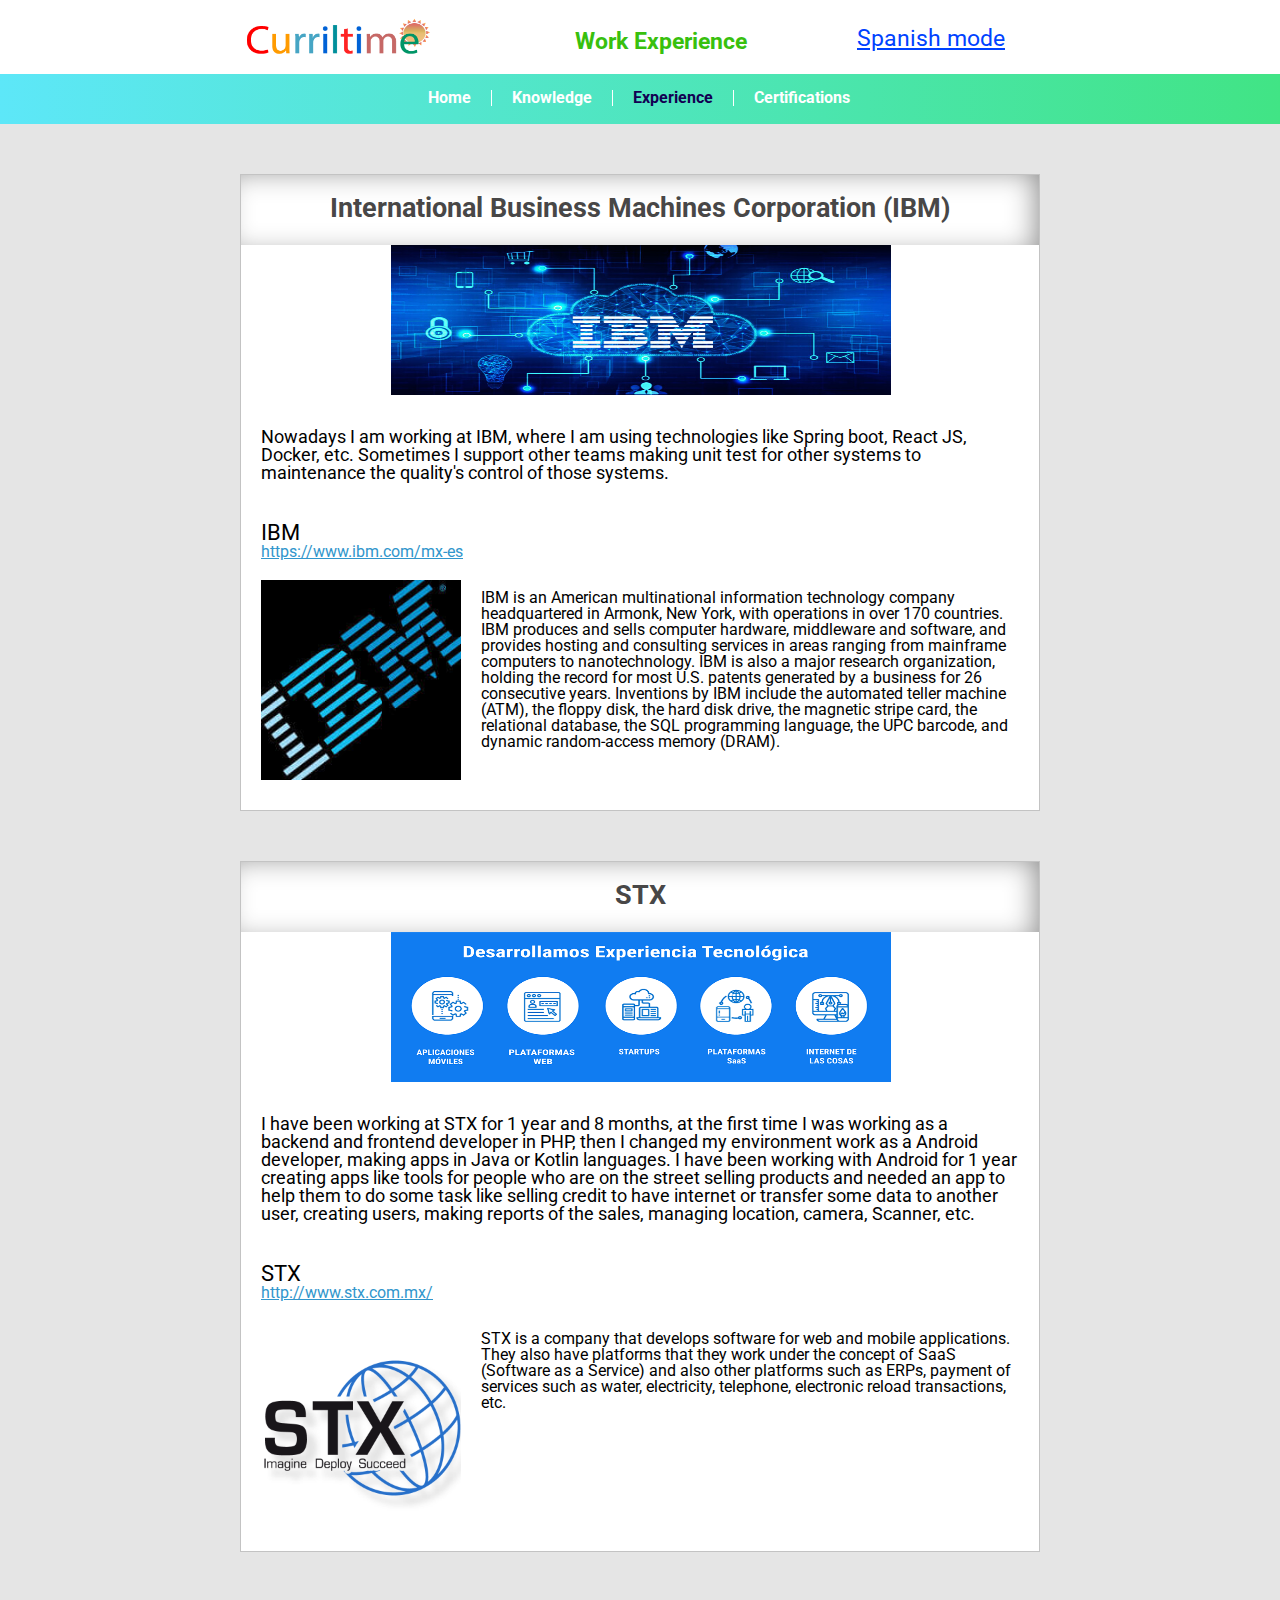
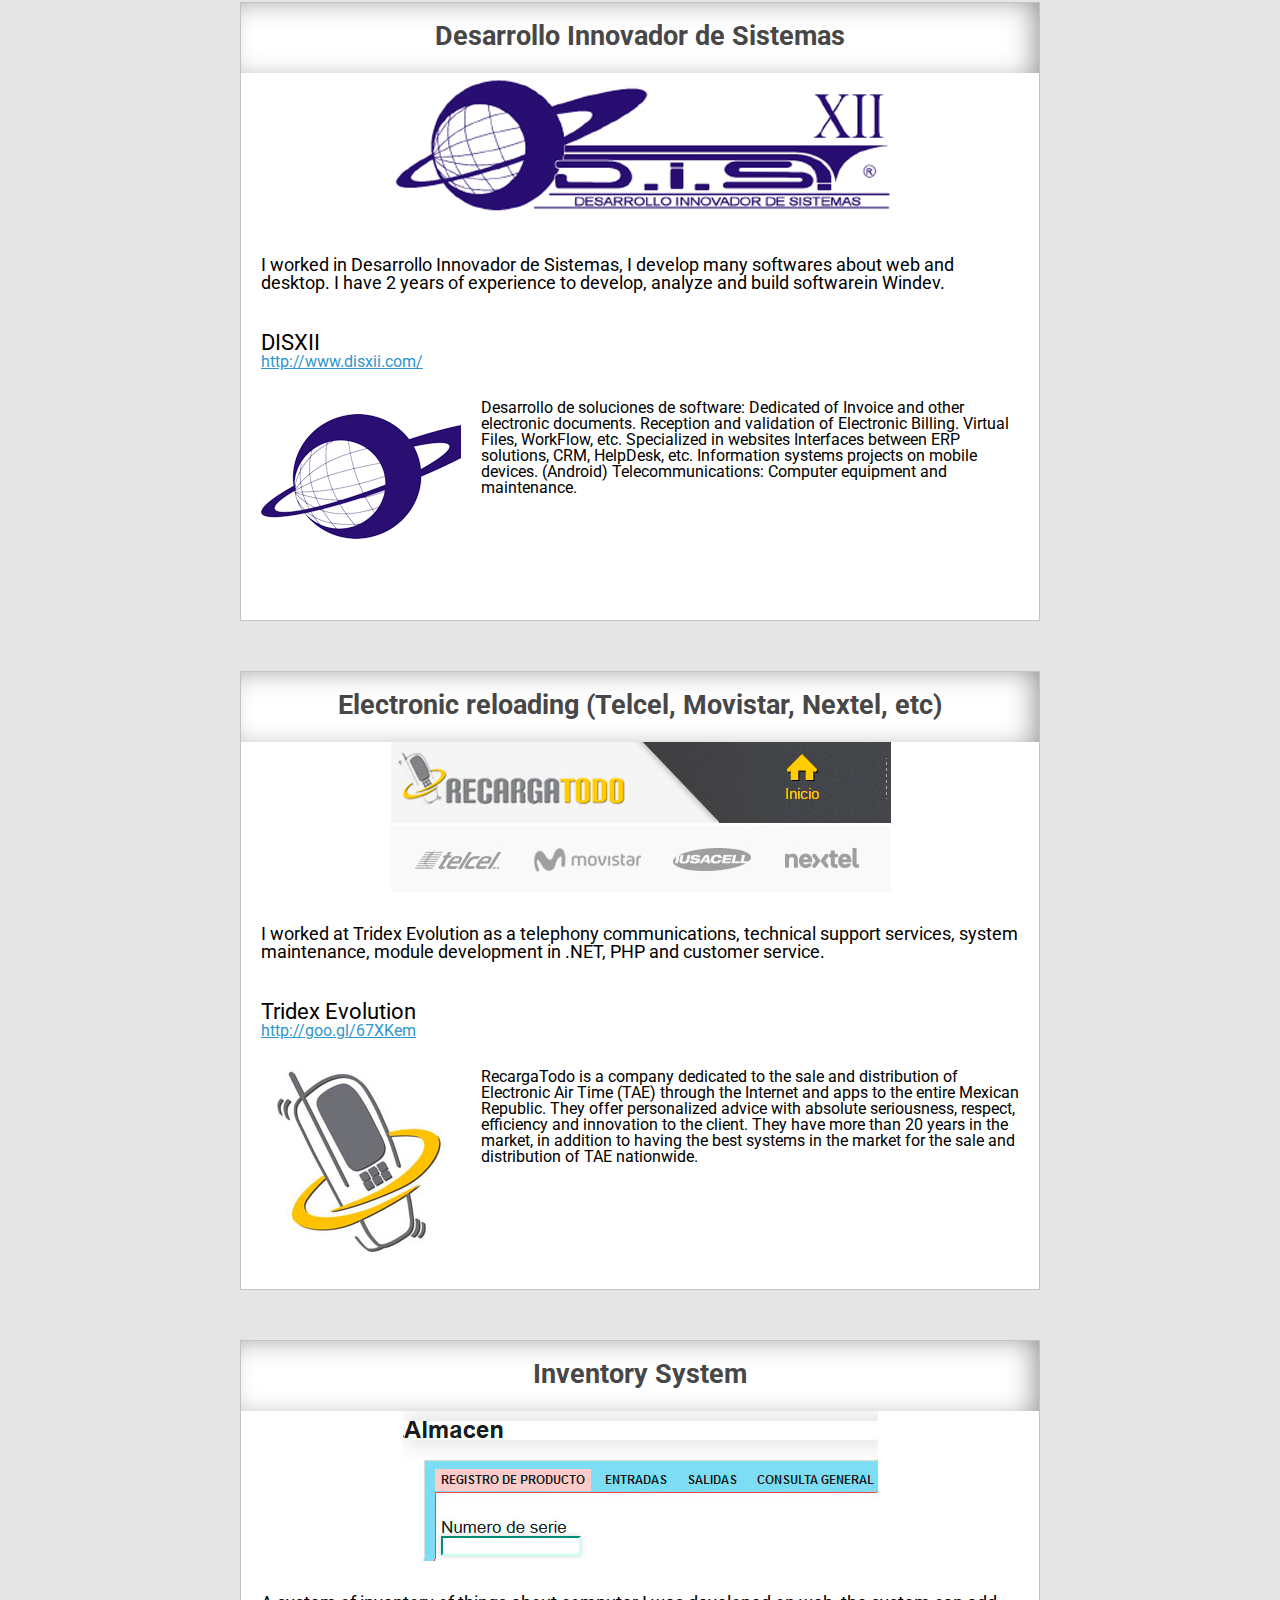
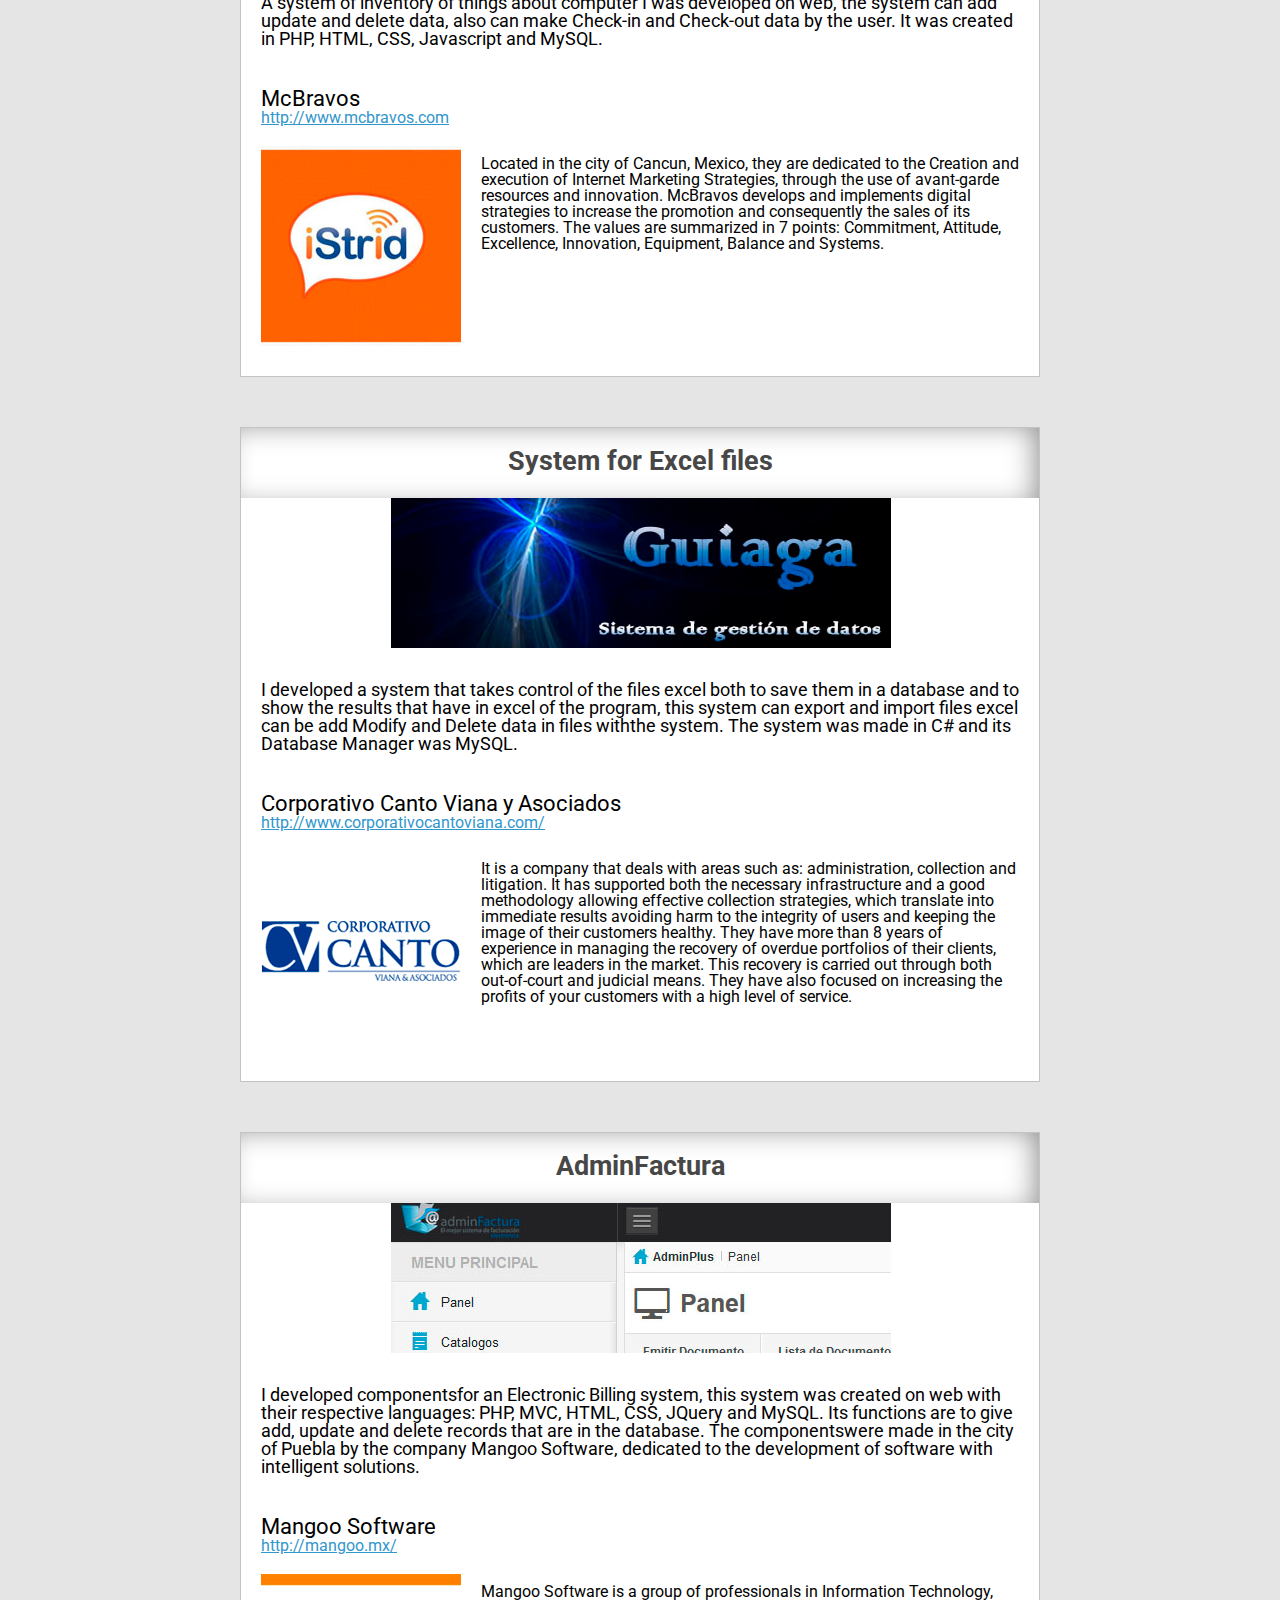
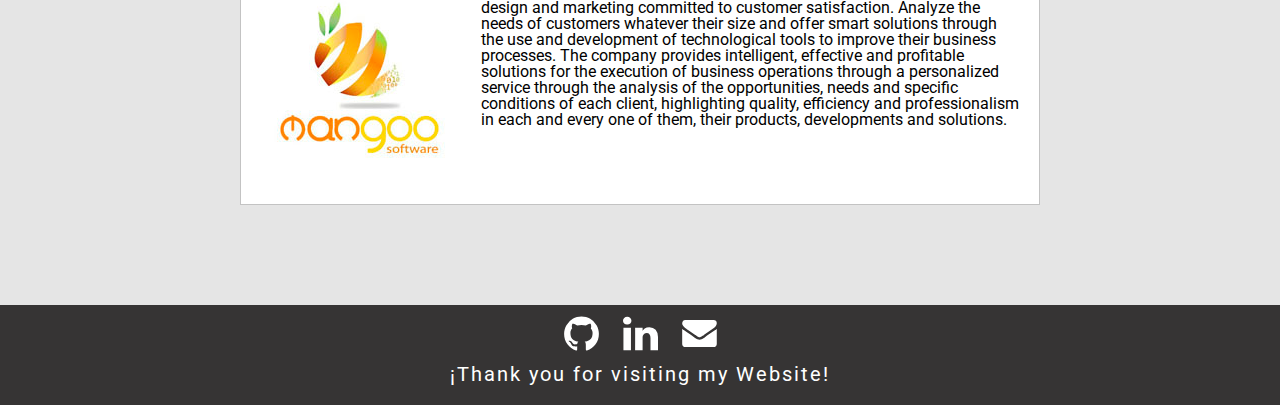
<file: experiencia/index.html>
<!doctype html>
<html>
<head>
<meta charset="utf-8">
<title>Experiencia Laboral</title>
<link rel="stylesheet" href="css/estilo.css" media="screen and (max-width:6400px) and (min-width:830px)"/>
<link rel="stylesheet" href="css/tablet.css" media="screen and (max-width:830px) and (min-width:620px)"/>
<link rel="stylesheet" href="css/movil.css" media="screen and (max-width:620px) and (min-width:1px)" />
<script type="text/javascript" src="../js/funciones.js"></script>
<link href="https://fonts.googleapis.com/css?family=Roboto" rel="stylesheet">

<script src="js/jquery.min.js"></script>
<script src="js/skel.min.js"></script>
<script src="js/skel-layers.min.js"></script>
<script src="js/init.js"></script>
<script src="js/funciones.js"></script>

<!-- Global site tag (gtag.js) - Google Analytics -->
<script async src="https://www.googletagmanager.com/gtag/js?id=UA-141598500-1"></script>
<script>
  window.dataLayer = window.dataLayer || [];
  function gtag(){dataLayer.push(arguments);}
  gtag('js', new Date());

  gtag('config', 'UA-141598500-1');
</script>

</head>

<body>
  <div class="mayor">
    <div class="superior">
        <div class="cuadro-superior">
            <div class="title_logo">
                <img src="../img/logo.png" class="logo">
                <p class="principal-text" id="title_page">Experiencia de Trabajo</p>
            </div>
            <span onclick="changeLanguage()" id="language_mode" class="information_language">English mode</span>
        </div>
    </div>
    <div class="cuadro-menu">
    <div class="clear"></div>
      <div class="menu">
        <nav id="nav">
            <ul>
                <a href="../menu/" ><li class="bordito" id="inicio">Inicio</li></a>
                <a href="../conocimientos/" ><li class="bordito" id="conocimiento">Conocimientos</li></a>
                <a href="../experiencia/"><li class="bordito1" id="experiencia">Experiencia</li></a>
                <a href="../menu/material/"><li id="materias">Certificaciones</li></a>
            </ul>
        </nav>
       </div>
    </div>
    <div class="cuerpo">
		<script>
			loadJSON(file_information, function (response) {
				var datos = JSON.parse(response);
				var cadena = "";
				var longitud = datos[1].proyectos.length - 1;
				for(var i=0; i<=longitud; i++){
					cadena += "<div class='cuadro' id='box1'><h1 class='titulo'>"+datos[1].proyectos[i].titulo+"</h1><img src='"+datos[1].proyectos[i].imagen+"' class='proyecto-imagen'><p class='proyecto-texto'>"+datos[1].proyectos[i].descripcion+"</p><h2 class='titulo2'>"+datos[1].proyectos[i].empresa+"</h2><a href='"+datos[1].proyectos[i].website+"' target='_blank' class='link'>"+datos[1].proyectos[i].website+"</a><br><img src='"+datos[1].proyectos[i].imagen_empresa+"' class='empresa-imagen'><p class='descripcion'>"+datos[1].proyectos[i].descripcion_empresa+"</p><div class='clear'></div></div><div style='height:50px;'></div>";
				}
				document.getElementById("contenidos").innerHTML = cadena;
			});
		</script>
        <div id="contenidos"></div>
        <div style="height:50px;"></div>
    </div>
</div>
    <footer>
        <div class="pie">
            <a href="https://github.com/Gianni-A" target="_blank"><svg class="links_foteer" xmlns="http://www.w3.org/2000/svg" viewBox="0 0 25 25"><path fill="#fff" class="icon_link" d="M24.917 12.802c0 2.706-.79 5.139-2.37 7.3-1.58 2.162-3.619 3.657-6.117 4.487-.292.054-.506.016-.64-.114a.643.643 0 0 1-.202-.485v-3.41c0-1.04-.28-1.803-.84-2.29.613-.06 1.165-.156 1.656-.29.49-.133.997-.343 1.52-.63a4.426 4.426 0 0 0 1.31-1.07c.35-.426.636-.991.857-1.693.22-.702.334-1.512.34-2.432 0-1.303-.424-2.413-1.27-3.33.4-.98.356-2.08-.13-3.3-.3-.095-.737-.035-1.31.18a8.497 8.497 0 0 0-1.484.71l-.615.39a11.48 11.48 0 0 0-3.104-.42c-1.068 0-2.104.137-3.11.41-.174-.12-.402-.265-.686-.436-.284-.17-.734-.379-1.35-.625-.616-.246-1.082-.319-1.396-.22-.474 1.214-.511 2.31-.113 3.29-.854.92-1.28 2.031-1.28 3.332 0 .92.11 1.73.33 2.43.22.7.503 1.266.85 1.698.346.432.782.792 1.306 1.08.524.288 1.03.498 1.52.63a10.27 10.27 0 0 0 1.656.29c-.434.391-.7.948-.8 1.67-.227.107-.47.187-.73.24-.26.054-.568.08-.923.08-.356 0-.709-.115-1.06-.347-.352-.231-.651-.568-.897-1.01a2.607 2.607 0 0 0-.783-.84c-.318-.215-.585-.345-.8-.39l-.324-.047c-.227 0-.384.025-.47.073-.087.049-.114.111-.08.185a.948.948 0 0 0 .145.227c.063.077.133.144.21.2l.114.08c.238.107.474.314.706.62.232.307.402.581.51.823l.16.37c.14.41.377.742.713.995.335.254.696.414 1.083.482.386.068.76.106 1.12.114.36.008.66-.011.9-.057l.37-.064a200.435 200.435 0 0 0 .016 2.31c0 .194-.07.354-.21.48-.14.127-.355.165-.645.113-2.494-.833-4.53-2.33-6.11-4.492-1.58-2.161-2.374-4.594-2.38-7.3 0-2.253.556-4.33 1.668-6.232a12.402 12.402 0 0 1 4.517-4.518C8.164.939 10.242.384 12.5.386c2.257.002 4.335.557 6.233 1.665a12.388 12.388 0 0 1 4.518 4.52c1.114 1.906 1.67 3.982 1.67 6.23z"></path></svg></a>
            <a href="https://www.linkedin.com/in/gianni-alvarado-cordero-6476b5147/" target="_blank"><svg class="links_foteer links_foteer_left" xmlns="http://www.w3.org/2000/svg" viewBox="0 0 25 25"><path fill="#fff" class="icon_link" d="M5.68 8.317v16.13H.31V8.317h5.37zm.342-4.98q.016 1.188-.822 1.985t-2.205.798h-.033q-1.334 0-2.148-.798T0 3.337q0-1.205.838-1.994t2.19-.79 2.164.79.83 1.994zM25 15.202v9.245h-5.355V15.82q0-1.71-.66-2.677t-2.058-.97q-1.025 0-1.717.563t-1.034 1.392q-.18.488-.18 1.318v9H8.644q.032-6.494.032-10.53T8.66 9.098l-.017-.78h5.354v2.343h-.032q.325-.52.667-.91t.92-.844 1.416-.708 1.863-.252q2.788 0 4.48 1.847t1.69 5.41z"></path></svg></a>
            <a href="mailto:giannialvaradoc@gmail.com" target="_blank"><svg class="links_foteer links_foteer_left" xmlns="http://www.w3.org/2000/svg" viewBox="0 0 25 25"><path fill="#fff" class="icon_link" d="M24.84 9.049v10.947c0 .606-.216 1.126-.648 1.56a2.128 2.128 0 0 1-1.558.647H2.338a2.124 2.124 0 0 1-1.558-.648 2.133 2.133 0 0 1-.648-1.56V9.051c.404.45.868.85 1.392 1.2 3.328 2.26 5.612 3.845 6.853 4.756.526.386.953.687 1.28.903.326.216.763.436 1.31.66.546.226 1.053.34 1.52.34h.03c.473 0 .98-.114 1.52-.34.546-.224.983-.444 1.31-.66a33.09 33.09 0 0 0 1.276-.904c1.562-1.134 3.85-2.72 6.866-4.76.524-.36.984-.76 1.38-1.2l-.024.004zm.024-4.058c0 .72-.225 1.413-.675 2.08a6.59 6.59 0 0 1-1.69 1.69l-6.46 4.48-.59.42c-.3.213-.549.386-.745.52-.197.133-.436.283-.717.45-.28.166-.544.29-.79.37-.247.08-.477.12-.69.12h-.025c-.21 0-.44-.042-.69-.125a4.272 4.272 0 0 1-.79-.37c-.28-.167-.519-.317-.715-.45a44.146 44.146 0 0 1-.748-.523c-.298-.218-.492-.36-.584-.424a721.312 721.312 0 0 0-3.61-2.516C3.773 9.622 2.826 8.976 2.506 8.776c-.571-.387-1.109-.918-1.614-1.592-.507-.674-.76-1.3-.76-1.88 0-.716.19-1.312.572-1.79.381-.478.926-.716 1.634-.716h20.296c.597 0 1.114.216 1.55.648.437.433.656.953.656 1.56l.024-.01z"></path></svg></a>
            <p class="texto-pie" id="leyend_footer">¡Gracias por su visita!</p>
        </div>
    </footer>
</body>
</html>
</file>
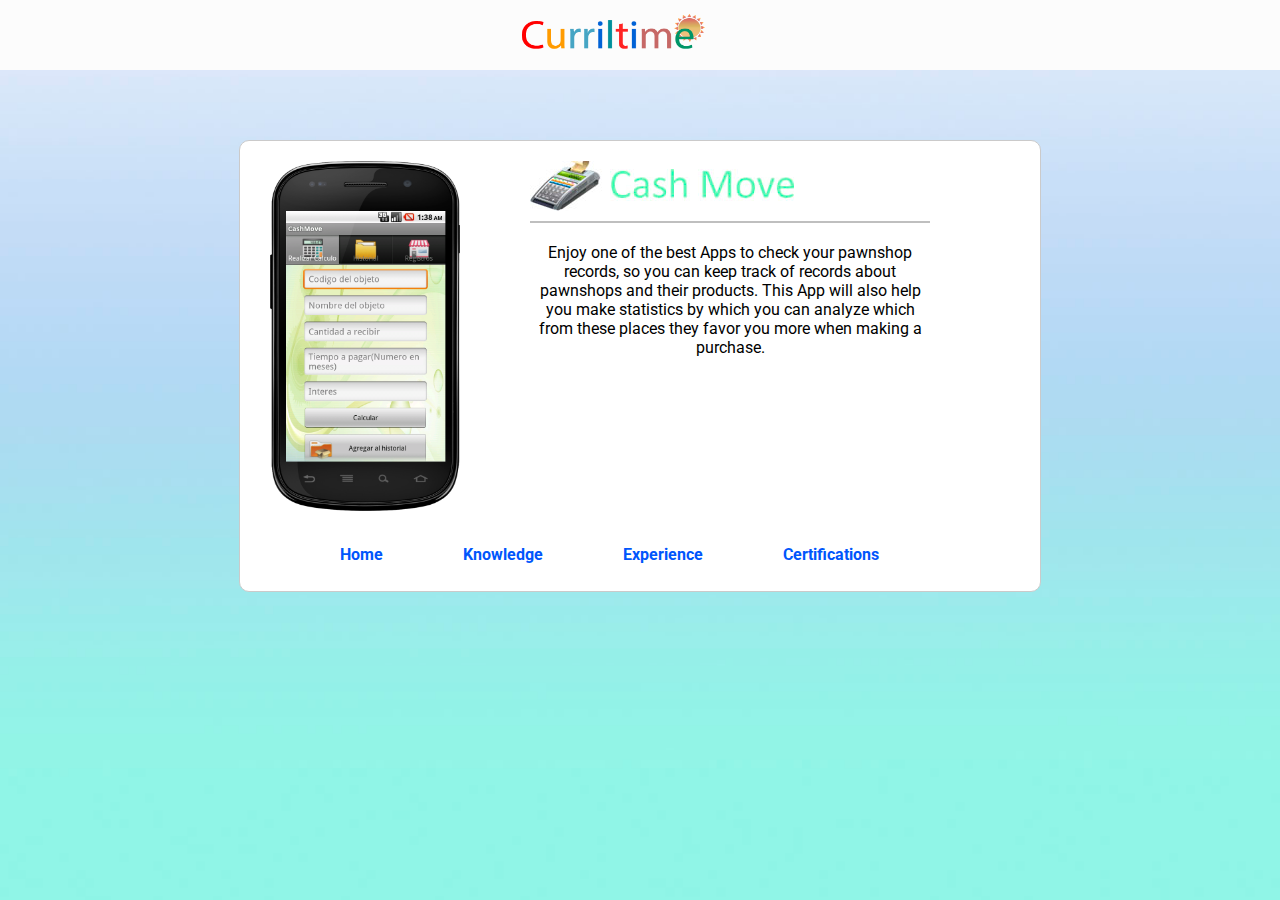
<file: conocimientos/android/index.html>
<!doctype html>
<html>
<head>
<meta charset="utf-8">
<title>Cash Move App</title>
    <link rel="stylesheet" href="css/estilo.css" />

    <script type="text/javascript" src="../../js/funciones.js"></script>
	<script type="text/javascript" src="plugins/jquery.js"></script>
    <script type="text/javascript" src="plugins/cycle-plugin.js"></script>
	<link href="https://fonts.googleapis.com/css?family=Roboto" rel="stylesheet">
	<script type="text/javascript">
	$(document).ready(function(){
	    $('#fade').cycle();
	});

    var get_language = localStorage.getItem("language_mode");
    let description_info = "";

    if(get_language == "spanish") {
        file_information = "../../informacion.json";
        description_info = "Disfruta una de las mejores Apps para consultar tus registros sobre casas de empeños, de tal manera que puedas llevar un control de registros acerca de las casas de empeños y sus productos.\nEsta App también te ayudara a realizar estadísticas por las cuales podrás analizar cuál de estos lugares te favorecen más al hacer una compra.";
    } else {
        file_information = "../../information_english.json";
        description_info = "Enjoy one of the best Apps to check your pawnshop records, so you can keep track of records about pawnshops and their products.\nThis App will also help you make statistics by which you can analyze which from these places they favor you more when making a purchase.";
    }

    loadJSON(file_information, function (main_response) {
        var main_data = JSON.parse(main_response);
        let menu_inicio = main_data[3].menu[0];
        let menu_conocimiento = main_data[3].menu[1];
        let menu_experiencia = main_data[3].menu[2];
        let menu_certificados = main_data[3].menu[3];

        const description_app = document.getElementById('content');
        const m_inicio = document.getElementById('inicio');
        const m_conocimiento = document.getElementById('conocimiento');
        const m_experiencia = document.getElementById('experiencia');
        const m_certificados = document.getElementById('certificados');

        description_app.innerHTML = description_info;
        m_inicio.innerHTML = menu_inicio;
        m_conocimiento.innerHTML = menu_conocimiento;
        m_experiencia.innerHTML = menu_experiencia;
        m_certificados.innerHTML = menu_certificados;
        
    });

</script>

</head>

<body>
    <div class="superior">
        <div class="cuadro-superior">
        <img src="../../img/logo.png" class="logo">
      </div>
    </div>
    
    <div class="cuerpo">

        <div class="box">
		<div class="imagen">
            <div id="fade" >
      <img src="screenshot/01.png">
      <img src="screenshot/02.png">
      <img src="screenshot/03.png">
      <img src="screenshot/04.png">
      <img src="screenshot/05.png">
      <img src="screenshot/06.png">

		</div>
		</div>

            <div class="columna2">
                <div class="titulo"></div>
                <div class="contenido" id="content">
                    <p>Disfruta una de las mejores Apps para consultar tus registros sobre casas de empeños, de tal manera que puedas llevar un control de registros acerca de las casas de empeños y sus productos.</p>
                    <p>Esta App también te ayudara a realizar estadísticas por las cuales podrás analizar cuál de estos lugares te favorecen más al hacer una compra.</p>
                    <!--<a href="" class="link-play"><img src="play.png" class="play"></a>-->
                </div>
            </div>
    <div class="cuadro-menu">
    <div class="menu">
        <nav>
            <ul>
                <a href="../../menu/" class="list"><li id="inicio">Inicio</li></a>
                <a href="../../conocimientos/" class="list"><li id="conocimiento">Conocimientos</li></a>
                <a href="../../experiencia/" class="list"><li id="experiencia">Experiencia</li></a>
                <a href="../../menu/material/" class="list"><li id="certificados">Certificaciones</li></a>
            </ul>
        </nav>
       </div>
    </div>
        </div>
    </div>
</body>
</html>
</file>
<file: experiencia/css/estilo.css>
body {
    margin: 0;
    background-color: #E5E5E5;
    font-family: 'Roboto', sans-serif;
    padding: 0;
}

.mayor {
    width: 100%;
}
.clear
{
  clear:both;
}

.title_logo {
    margin-left: 135px;
}

.superior {
    background-color: #ffffff;
    width: 100%;
    height: 90px;
    margin: 0;
}

.cuadro-superior {
    width: 830px;
    height: 70px;
    margin: auto;
}

.logo {
    width: 250px;
    height: 100px;
    float: left;
    margin-top: -10px;
	margin-left: -150px;
}

.information_language {
    float: right;
    font-size: 23px;
    margin-top: 27px;
    margin-right: 50px;
    text-decoration: underline;
    cursor: pointer;
    color: #0042ff;
}

@media screen and (max-width:6400px) and (min-width:681px) {
    #Movil {
        display:none;
    }
}

@media screen and (max-width:450px) and (min-width:1px) {
    #CPture {
        display:none;
    }
}

.principal-text {
    float: left;
    color: #38c00e;
    font-size: 23px;
    margin-left: 115px;
    margin-top: 30px;
    font-weight: bold;
    /*font-family: sans-serif;*/
}

#close_exp{
    margin-left: 200px;
	font-size:18px;
	font-weight:bold;
}

#close_exp:hover{
    color: #84deff;
    cursor: pointer;
}

.cuadro-menu {
    width: 100%;
    height: 50px;
    background-image: linear-gradient(-90deg, #41e485, #5de7f8); 
    margin-top: -16px;
    padding-left: 95px;
}

.menu {
    width: 700px;
    height: 50px;
    margin: auto;
    padding-left: 70px;
}

.menu nav ul li {
    float: left;
    margin-top: 0px;
    margin-left:  20px;
    cursor: pointer;
    padding-right: 20px;
    text-decoration: none;
    list-style-type: none;
	font-weight: bold;
}

.bordito {
    border-right: 1px solid #FFF;
}

.bordito1 {
    color: rgb(18, 0, 82);
    border-right: 1px solid #FFF;
}

#conocimiento{
    transition: 0.5s;
}

#conocimiento:hover{
    color: #005463;
    transition: 0.5s;
}

#inicio{
    transition: 0.5s;
}

#inicio:hover{
    color: #005463;
    transition: 0.5s;
}

#materias{
    transition: 0.5s;
}

#materias:hover{
    color: #005463;
    transition: 0.5s;
}

#contacto{
    transition: 0.5s;
}

#contacto:hover{
    color: #005463;
    transition: 0.5s;
}

a {
    color: #FFF;
}

.menu nav ul li:hover {
    color: black;
}

.cuerpo {
    width: 100%;
    height: auto;
    padding-top: 50px;
}

.cuadro {
    border: 1px solid #c3c3c3;
    width: 800px;
    height: auto;
    background-color: white;
    margin: auto;
    padding-bottom: 30px;
}

.titulo {
    height: 70px;
    text-align: center;
    box-shadow: inset -10px 3px 29px -7px rgb(142, 142, 142);
    margin-top: 0px;
    padding-top: 20px;
    /*font-family: sans-serif;*/
    font-weight: bold;
    font-size: 27px;
    color: #484747
}

.proyecto-imagen {
    width: 500px;
    height: 150px;
    margin-left: 150px;
}

.proyecto-texto {
    margin-left: 20px;
    margin-top: 30px;
    margin-right: 20px;
    /*font-family: 'Lato', sans-serif;*/
    font-size: 18px;
}



.titulo2 {
    margin-left: 20px;
    /*font-family: fantasy;*/
    font-size: 22px;
    margin-top: 40px;
}

.link {
    color: #3196CC;
    margin-left: 20px;
}

.empresa-imagen {
    width: 200px;
    height: 200px;
    float: left;
    margin-top: 20px;
    margin-left: 20px;
    margin-right: 20px;
}

.descripcion {
    margin-right: 20px;
    margin-top: 30px;
    /*font-family: 'Lato', sans-serif;*/
}

/*Pie de pagina*/

footer {
    width: 100%;
    height: 100px;
    background-color: #363434; 
}

.pie {
    width: 800px;
    height: 100px;
    border: 1px solid rgba(255, 255, 255, 0);
    margin: auto;
    text-align: center;
}

.texto-pie {
    color: #FFF;
    padding-top: 10px;
    font-size: 20px;
    letter-spacing: 2px;
}

.links_foteer {
    width:35px; 
    height: 35px; 
    margin-top:10px;
    transition: fill .3s ease-out;
}

.links_foteer_left {
    margin-left:20px;
}

.icon_link {
    transition: fill .3s ease-out;
}

.icon_link:hover {
    fill: #14b1bb;
    transition: fill .3s ease-out;
}
</file>
<file: experiencia/css/tablet.css>
body {
    margin: 0;
    background-color: #E5E5E5;
    font-family: 'Roboto', sans-serif;
    padding: 0;
}

.mayor {
    width: 100%;
}
.clear
{
  clear:both;
}

.superior {
    background-color: #ffffff;
    width: 100%;
    height: 90px;
    margin: 0;
}

.cuadro-superior {
    width: 600px;
    height: 70px;
    margin: auto;
}

.logo {
    width: 250px;
    height: 100px;
    float: left;
    margin-top: -10px;
    margin-left: -30px;
}

.information_language {
    float: right;
    font-size: 23px;
    margin-top: 27px;
    margin-right: 30px;
    text-decoration: underline;
    cursor: pointer;
    color: #0042ff;
}

@media screen and (max-width:6400px) and (min-width:681px) {
    #Movil {
        display:none;
    }
}

@media screen and (max-width:450px) and (min-width:1px) {
    #CPture {
        display:none;
    }
}

.principal-text {
    float: left;
    color: #38c00e;
    font-size: 20px;
    margin-left: 30px;
    margin-top: 30px;
    font-weight: bold;
    /*font-family: sans-serif;*/
}

#close_exp {
    font-size: 18px;
    font-weight: bold;
    margin-left: 70px;
}

#close_exp:hover {
    cursor: pointer;
    color: #84deff;
}

.cuadro-menu {
    width: 100%;
    height: 50px;
    background-image: linear-gradient(-90deg, #41e485, #5de7f8);
    margin-top: -16px;
    padding-left: 135px;
}

.menu {
    max-width: 600px;
    height: 50px;
    margin: auto;
    
}

.menu nav ul li {
    float: left;
    margin-left: 10px;
    cursor: pointer;
    padding-right: 10px;
    text-decoration: none;
    list-style-type: none;
	font-weight: bold;
}

.bordito {
    border-right: 1px solid #FFF;
}

.bordito1 {
    color: rgb(18, 0, 82);
    border-right: 1px solid #FFF;
}

a {
    color: #FFF;
}

.menu nav ul li:hover {
    color: black;
}

.cuerpo {
    width: 100%;
    height: auto;
    padding-top: 40px;
}

.cuadro {
    border: 1px solid #c3c3c3;
    width: 600px;
    height: auto;
    background-color: white;
    margin: 0 auto;
    padding-bottom: 30px;
}

.titulo {
    height: 70px;
    text-align: center;
    box-shadow: inset -10px 3px 29px -7px rgb(142, 142, 142);
    margin-top: 0px;
    padding-top: 20px;
    /*font-family: sans-serif;*/
    font-weight: bold;
    font-size: 27px;
    color: #484747
}

.proyecto-imagen {
    width: 500px;
    height: 150px;
    margin-left: 50px;
}

.proyecto-texto {
    margin-left: 20px;
    margin-top: 30px;
    margin-right: 20px;
    /*font-family: 'Lato', sans-serif;*/
    font-size: 18px;
}



.titulo2 {
    margin-left: 20px;
    /*font-family: fantasy;*/
    font-size: 22px;
    margin-top: 40px;
}

.link {
    color: #3196CC;
    margin-left: 20px;
}

.empresa-imagen {
    width: 200px;
    height: 200px;
    float: left;
    margin-top: 20px;
    margin-left: 20px;
    margin-right: 20px;
}

.descripcion {
    margin-right: 20px;
    margin-top: 30px;
    /*font-family: 'Lato', sans-serif;*/
}

/*Pie de pagina*/

footer {
    width: 100%;
    height: 100px;
    background-color: #363434; 
}

.pie {
    width: 600px;
    height: 100px;
    border: 1px solid rgba(255, 255, 255, 0);
    margin: auto;
    text-align: center;
}

.texto-pie {
    color: #FFF;
    padding-top: 10px;
    font-size: 20px;
    letter-spacing: 2px;
}

.links_foteer {
    width:35px; 
    height: 35px; 
    margin-top:10px;
    transition: fill .3s ease-out;
}

.links_foteer_left {
    margin-left:20px;
}
</file>
<file: experiencia/css/movil.css>
body{
    padding: 0;
    margin: 0;
    font-family: 'Roboto', sans-serif;
}
.clear
{
  clear:both;
}

ul {
    display: none;
}

div #portafolio {
    display: none;
}

a link.depth-0 {
    display: none;
}

.superior {
    background-color: #ffffff;
    width: 100%;
    height: 140px;
    margin: 0;
}

.cuadro-superior {
    max-width: 150px;
    height: 70px;
    margin: auto;
    
}

.logo {
    width: 250px;
    height: 100px;
    text-align: center;
    margin: auto;
    margin-left: -50px;
    margin-top: -20px;
    margin-bottom: -10px;
}

.information_language {
    display: none;
}

.principal-text {
    color: #38c00e;
    font-size: 28px;
    font-weight: bold;
    /*font-family: sans-serif;*/
    text-align: center;
    margin-top: 10px;
}

#close_exp {
    margin-bottom: 70px;
    margin-left: 17px;
    font-size: 20px;
    font-weight: bold;
    cursor: pointer;
}

.cuerpo {
    max-width: 350px;
    height: auto;
    margin: 0 auto;
}

.cuadro {
    border: 1px solid #c3c3c3;
    max-width: 350px;
    height: auto;
    margin: auto;
    background-color: white;
}

.titulo {
    height: auto;
    text-align: center;
    box-shadow: inset -10px 3px 29px -7px rgb(142, 142, 142);
    margin-top: 0px;
    padding: 20px 0px;
    /*font-family: sans-serif;*/
    font-size: 27px;
    color: #484747
}

#titulo_recargas {
    height: 120px;
}


#box1 {
    height: auto;
    padding-bottom: 30px;
}

.proyecto-imagen {
    display: none;
}

.proyecto-texto {
    margin-left: 20px;
    margin-top: 30px;
    margin-right: 20px;
    /*font-family: 'Lato', sans-serif;*/
}

.titulo2 {
    margin-left: 20px;
    /*font-family: fantasy;*/
    font-size: 22px;
    margin-top: 40px;
}

.link {
    color: #3196CC;
    max-width: 100px;
}

.empresa-imagen {
    max-width: 200px;
    max-height: 200px;
    float: left;
    margin-top: 20px;
    padding: 10px;
}

.descripcion {
    margin-right: 20px;
    margin-top: 30px;
    /*font-family: 'Noto Sans', sans-serif;*/
}

/*Pie de pagina*/

footer {
    max-width: 370px;
    height: 100px;
    background-color: #363434;
    margin: auto;
}

.pie {
    max-width: 370px;
    height: 100px;
    border: 1px solid rgba(255, 255, 255, 0);
    margin: auto;
    text-align: center;
}

.texto-pie {
    color: #FFF;
    padding-top: 10px;
    font-size: 20px;
    letter-spacing: 2px;
    text-align: center;
}

.links_foteer {
    width:35px; 
    height: 35px; 
    margin-top:10px;
    transition: fill .3s ease-out;
}

.links_foteer_left {
    margin-left:20px;
}
</file>
<file: conocimientos/android/css/estilo.css>
body {
    background-image: url(../fondo.jpg) ;
    width: 100%;
    height: 100%;
    z-index:-1;
    margin: 0;
    background-repeat: no-repeat;
    -webkit-background-size: cover;
    -moz-background-size: cover;
    -o-background-size: cover;
    background-size: cover;
    min-width: 1200px;
    font-family: 'Roboto', sans-serif;
}


.superior {
    background-color: #fcfcfc;
    width: 100%;
    height: 70px;
    margin: 0;
    opacity: 1;
    min-width: 1200px;
}

.cuadro-superior {
    width: 200px;
    height: 70px;
    margin: auto;
    text-align: center;
    
}

.logo {
    width: 250px;
    height: 100px;
	margin-top:-15px;
    margin-left: -60px;
}

.cuerpo {
    width: 100%;
    margin: auto;
    text-align: center;
    padding-top: 70px;
    min-width: 1200px;
}

.box {
    width: 800px;
    height: 450px;
    border: 1px solid #cbcaca;
	/*#DFDFDF*/
    border-radius: 10px;
    background-color: white;
    margin: auto;
    
}

.imagen {
    float: left;
}

#fade{
	float:left;
}

img {
width: 190px;
  height: 350px;
  margin-top:20px;
  margin-left:30px;
    
}

.columna2 {
    float: left;
    width: 400px;
    height: 350px;
    margin-top: 20px;
    margin-left: 100px;
}

.titulo {
    width: 400px;
    height: 50px;
    border-bottom: 2px solid #bfbfbf;
    background-image: url(../prueba.jpg);
    padding-bottom: 10px;
    background-repeat: no-repeat;
}

.contenido {
    width: 400px;
    height: 280px;
    margin-top: 20px;
}

.contenido p {
    text-align: left;
}

.play {
    width: 160px;
    height: 50px;
    text-align: left;
}


.cuadro-menu {
    width: 100%;
    height: 50px;
    text-align: center;
    float: left;
}

.menu {
    width: 800px;
    height: 50px;
    margin: auto;
    text-align: center;
}

.menu nav ul li {
    float: left;
    margin-top: 20px;
    margin-left:  60px;
    text-align: center;
    cursor: pointer;
    padding-right: 20px;
    list-style-type: none;
}

.menu nav ul li:hover {
    color: black;
}

.list {
    color: #0056fc;
    font-weight: bold;
    text-shadow: 0px 1px 0px rgba(255, 255, 255, 0.6);
    line-height: 16px;
    /*font-family: "proxima-nova","Helvetica Neue",Arial,Helvetica,sans-serif;*/
}
</file>
